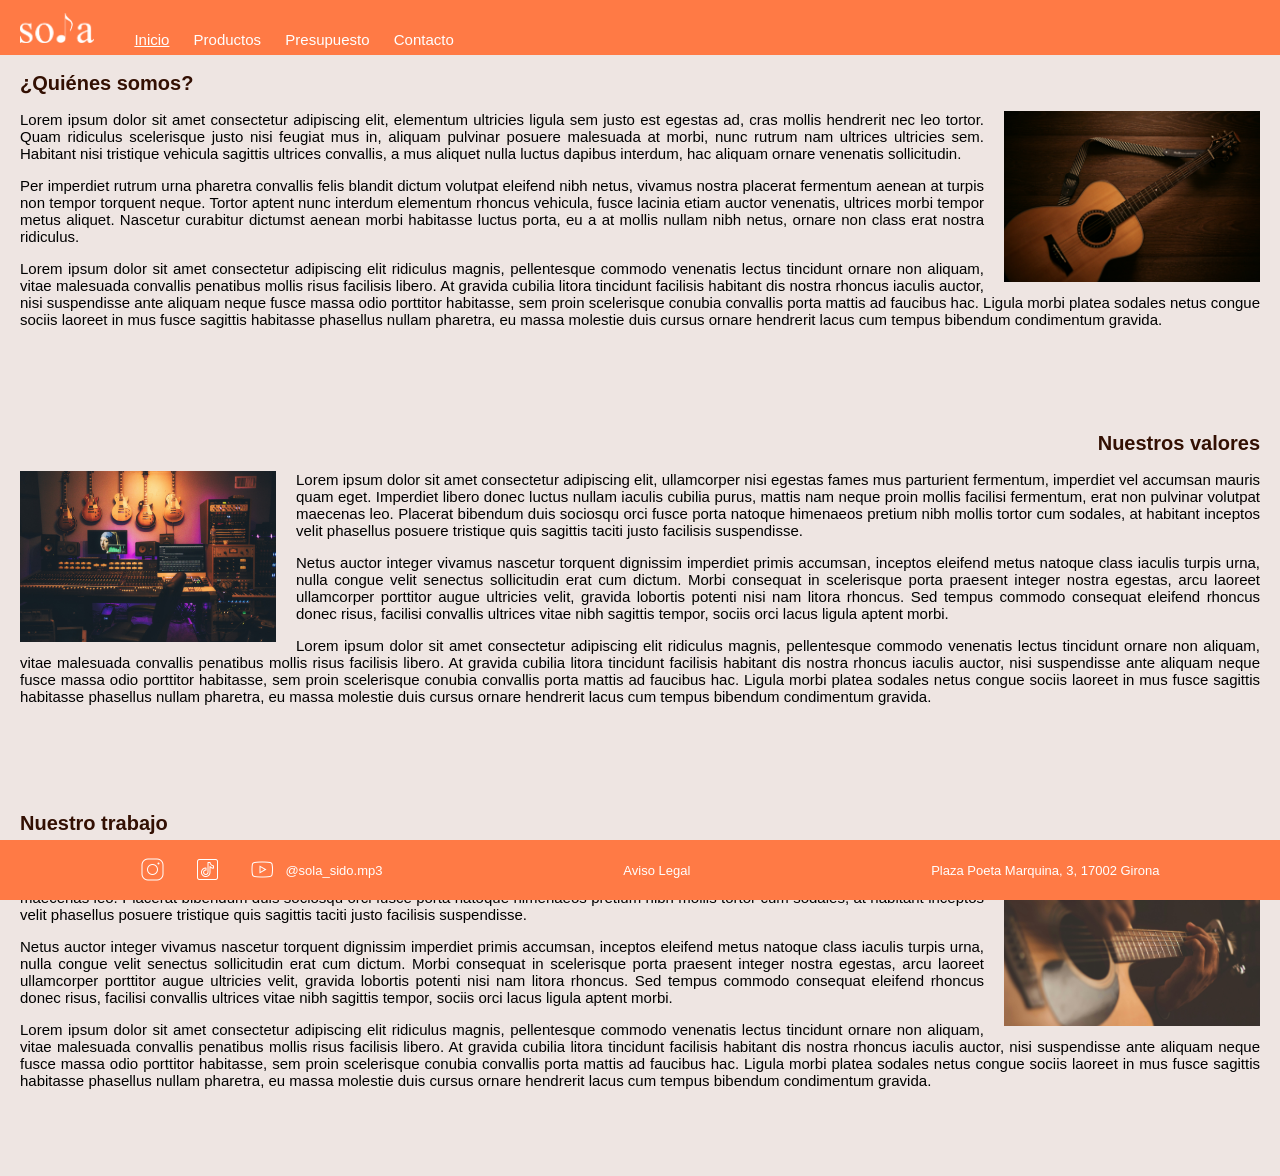
<file: index.html>
<!DOCTYPE html>
<!--Empezamos la pagina web-->
<html lang="es">

    <head>
        <!--Especificamos que en castellano, que es un trabajo final y de que trata, de una tienda de musica-->
        <meta charset="UTF-8">
        <meta name="lang" content="es"> 
        <meta name="description" content="trabajo final, tienda de musica"> 
        <meta name="robots" content="NOFOLLOW"> 
        <meta name="Author" content="Queralt Rives Fillat"> 
        <meta name="keywords" content="trabajo clase, tienda musica, guitarras, cuerdas, amplificadores"> 
        <meta name="revisit-after" content="2 days"> 
        <meta name="category" content="Prácticas"> 
        <link rel="stylesheet" type="text/css" href="./css/estilos.css"> 
        <title>Sola</title>
    </head>

    <body>
        <!--El menu de navegación es el mismo en todas las paginas, y marca con un subrallado la pagina actual con css-->
        <header>
            <img class="logo" src="./assets/imagenes/logos/sola_blanc.png" alt="Logo_sola">
            <nav>  
            <div class="div_menu">
                <!--Uso el current para indicar que es la pagina actual y que tenga un estilo distinto-->
                <span class="botonin"> 
                    <a href="#" class="current">Inicio</a> 
                </span> 
                <span class="boton"> 
                    <a href="./views/productos.html" class="div_menu">Productos</a> 
                </span>
                <span class="boton"> 
                    <a href="./views/presupuesto.html" class="div_menu">Presupuesto</a> 
                </span> 
                <span class="boton"> 
                    <a href="./views/contacto.html" class="div_menu">Contacto</a> 
                </span> 
             </div> 
        </nav> 
        </header>

        <!--Empezamos el contenido de la pagina principal, que contiene tres secciones y lorem ipsum para rellenar el contenido, las imagenes son de unsplash-->
        <div class="div-content">
            <article>
                <h1>¿Quiénes somos?</h1>
                <img class="imagen1" src="./assets/imagenes/inicio/de-an-sun-b57RqS-nQ1c-unsplash.jpg" alt="Guitarra anaranjada" title="Guitarra anaranjada sobre fondo de madera">
                <p class="texto_principal">Lorem ipsum dolor sit amet consectetur adipiscing elit, elementum ultricies ligula sem justo est egestas ad, cras mollis hendrerit nec leo tortor. Quam ridiculus scelerisque justo nisi feugiat mus in, aliquam pulvinar posuere malesuada at morbi, nunc rutrum nam ultrices ultricies sem. Habitant nisi tristique vehicula sagittis ultrices convallis, a mus aliquet nulla luctus dapibus interdum, hac aliquam ornare venenatis sollicitudin.</p><p class="texto_principal">Per imperdiet rutrum urna pharetra convallis felis blandit dictum volutpat eleifend nibh netus, vivamus nostra placerat fermentum aenean at turpis non tempor torquent neque. Tortor aptent nunc interdum elementum rhoncus vehicula, fusce lacinia etiam auctor venenatis, ultrices morbi tempor metus aliquet. Nascetur curabitur dictumst aenean morbi habitasse luctus porta, eu a at mollis nullam nibh netus, ornare non class erat nostra ridiculus.</p><p class="texto_principal">Lorem ipsum dolor sit amet consectetur adipiscing elit ridiculus magnis, pellentesque commodo venenatis lectus tincidunt ornare non aliquam, vitae malesuada convallis penatibus mollis risus facilisis libero. At gravida cubilia litora tincidunt facilisis habitant dis nostra rhoncus iaculis auctor, nisi suspendisse ante aliquam neque fusce massa odio porttitor habitasse, sem proin scelerisque conubia convallis porta mattis ad faucibus hac. Ligula morbi platea sodales netus congue sociis laoreet in mus fusce sagittis habitasse phasellus nullam pharetra, eu massa molestie duis cursus ornare hendrerit lacus cum tempus bibendum condimentum gravida.</p>
            </article>

            <br><br><br><br>

            <article> 
                <h2>Nuestros valores</h2>
                <img class="imagen2" src="./assets/imagenes/inicio/caught-in-joy-ptVBlniJi50-unsplash.jpg" alt="pared con guitarras" title="estudio de musica con guitarras en la pared">
                <p class="texto_principal">Lorem ipsum dolor sit amet consectetur adipiscing elit, ullamcorper nisi egestas fames mus parturient fermentum, imperdiet vel accumsan mauris quam eget. Imperdiet libero donec luctus nullam iaculis cubilia purus, mattis nam neque proin mollis facilisi fermentum, erat non pulvinar volutpat maecenas leo. Placerat bibendum duis sociosqu orci fusce porta natoque himenaeos pretium nibh mollis tortor cum sodales, at habitant inceptos velit phasellus posuere tristique quis sagittis taciti justo facilisis suspendisse.</p> <p class="texto_principal">Netus auctor integer vivamus nascetur torquent dignissim imperdiet primis accumsan, inceptos eleifend metus natoque class iaculis turpis urna, nulla congue velit senectus sollicitudin erat cum dictum. Morbi consequat in scelerisque porta praesent integer nostra egestas, arcu laoreet ullamcorper porttitor augue ultricies velit, gravida lobortis potenti nisi nam litora rhoncus. Sed tempus commodo consequat eleifend rhoncus donec risus, facilisi convallis ultrices vitae nibh sagittis tempor, sociis orci lacus ligula aptent morbi.</p><p class="texto_principal">Lorem ipsum dolor sit amet consectetur adipiscing elit ridiculus magnis, pellentesque commodo venenatis lectus tincidunt ornare non aliquam, vitae malesuada convallis penatibus mollis risus facilisis libero. At gravida cubilia litora tincidunt facilisis habitant dis nostra rhoncus iaculis auctor, nisi suspendisse ante aliquam neque fusce massa odio porttitor habitasse, sem proin scelerisque conubia convallis porta mattis ad faucibus hac. Ligula morbi platea sodales netus congue sociis laoreet in mus fusce sagittis habitasse phasellus nullam pharetra, eu massa molestie duis cursus ornare hendrerit lacus cum tempus bibendum condimentum gravida.</p> 
            </article>

            <br><br><br><br>

            <article> 
                <h3>Nuestro trabajo</h3>
                <img class="imagen1" src="./assets/imagenes/inicio/jefferson-santos-fCEJGBzAkrU-unsplash.jpg" alt="Persona tocando la guitarra" title="persona tocando la guitarra en un estudio de musica">
                <p class="texto_principal">Lorem ipsum dolor sit amet consectetur adipiscing elit, ullamcorper nisi egestas fames mus parturient fermentum, imperdiet vel accumsan mauris quam eget. Imperdiet libero donec luctus nullam iaculis cubilia purus, mattis nam neque proin mollis facilisi fermentum, erat non pulvinar volutpat maecenas leo. Placerat bibendum duis sociosqu orci fusce porta natoque himenaeos pretium nibh mollis tortor cum sodales, at habitant inceptos velit phasellus posuere tristique quis sagittis taciti justo facilisis suspendisse.</p> <p class="texto_principal">Netus auctor integer vivamus nascetur torquent dignissim imperdiet primis accumsan, inceptos eleifend metus natoque class iaculis turpis urna, nulla congue velit senectus sollicitudin erat cum dictum. Morbi consequat in scelerisque porta praesent integer nostra egestas, arcu laoreet ullamcorper porttitor augue ultricies velit, gravida lobortis potenti nisi nam litora rhoncus. Sed tempus commodo consequat eleifend rhoncus donec risus, facilisi convallis ultrices vitae nibh sagittis tempor, sociis orci lacus ligula aptent morbi.</p><p class="texto_principal">Lorem ipsum dolor sit amet consectetur adipiscing elit ridiculus magnis, pellentesque commodo venenatis lectus tincidunt ornare non aliquam, vitae malesuada convallis penatibus mollis risus facilisis libero. At gravida cubilia litora tincidunt facilisis habitant dis nostra rhoncus iaculis auctor, nisi suspendisse ante aliquam neque fusce massa odio porttitor habitasse, sem proin scelerisque conubia convallis porta mattis ad faucibus hac. Ligula morbi platea sodales netus congue sociis laoreet in mus fusce sagittis habitasse phasellus nullam pharetra, eu massa molestie duis cursus ornare hendrerit lacus cum tempus bibendum condimentum gravida.</p>
            </article> 
            
            <br><br><br><br>
        </div> 

        <!--La intencion con las redes sociales del pie de pagina es que puedas acceder des de los logotipos-->
        <footer>
            <div class="footer_container">
                <div class="footer_izquierda">
                    <a href="https://www.instagram.com/sola_sido.mp3?igsh=MXZkMW5qc3FvODJnbg==">
                        <img src="./assets/imagenes/logos/instagram_blanco.png" alt="Instagram logo" class="imagen_footer">
                    </a>
                    <a href="https://www.tiktok.com/@sola_sido.mp3?is_from_webapp=1&sender_device=pc">
                        <img src="./assets/imagenes/logos/tiktok_blanco.png" alt="Tiktok logo" class="imagen_footer">
                    </a>
                    <a href="https://youtube.com/@sola_sido.mp3?si=ydhQjJbHyw4cfzda">
                        <img src="./assets/imagenes/logos/youtube_blanco.png" alt="Youtube logo" class="imagen_footer">
                    </a>
                    <p>@sola_sido.mp3</p>
                </div>

                <div class="footer_centro">
                    <a href="../queralt_rives_trabajoHTML/views/aviso_legal.html" class="justifcado_centro">Aviso Legal</a>
                </div>

                <div class="justifcado_derecha">
                    <p class="justifcado_derecha">Plaza Poeta Marquina, 3, 17002 Girona</p>
                </div>
            </div>
        </footer>

    </body>

</html>
</file>
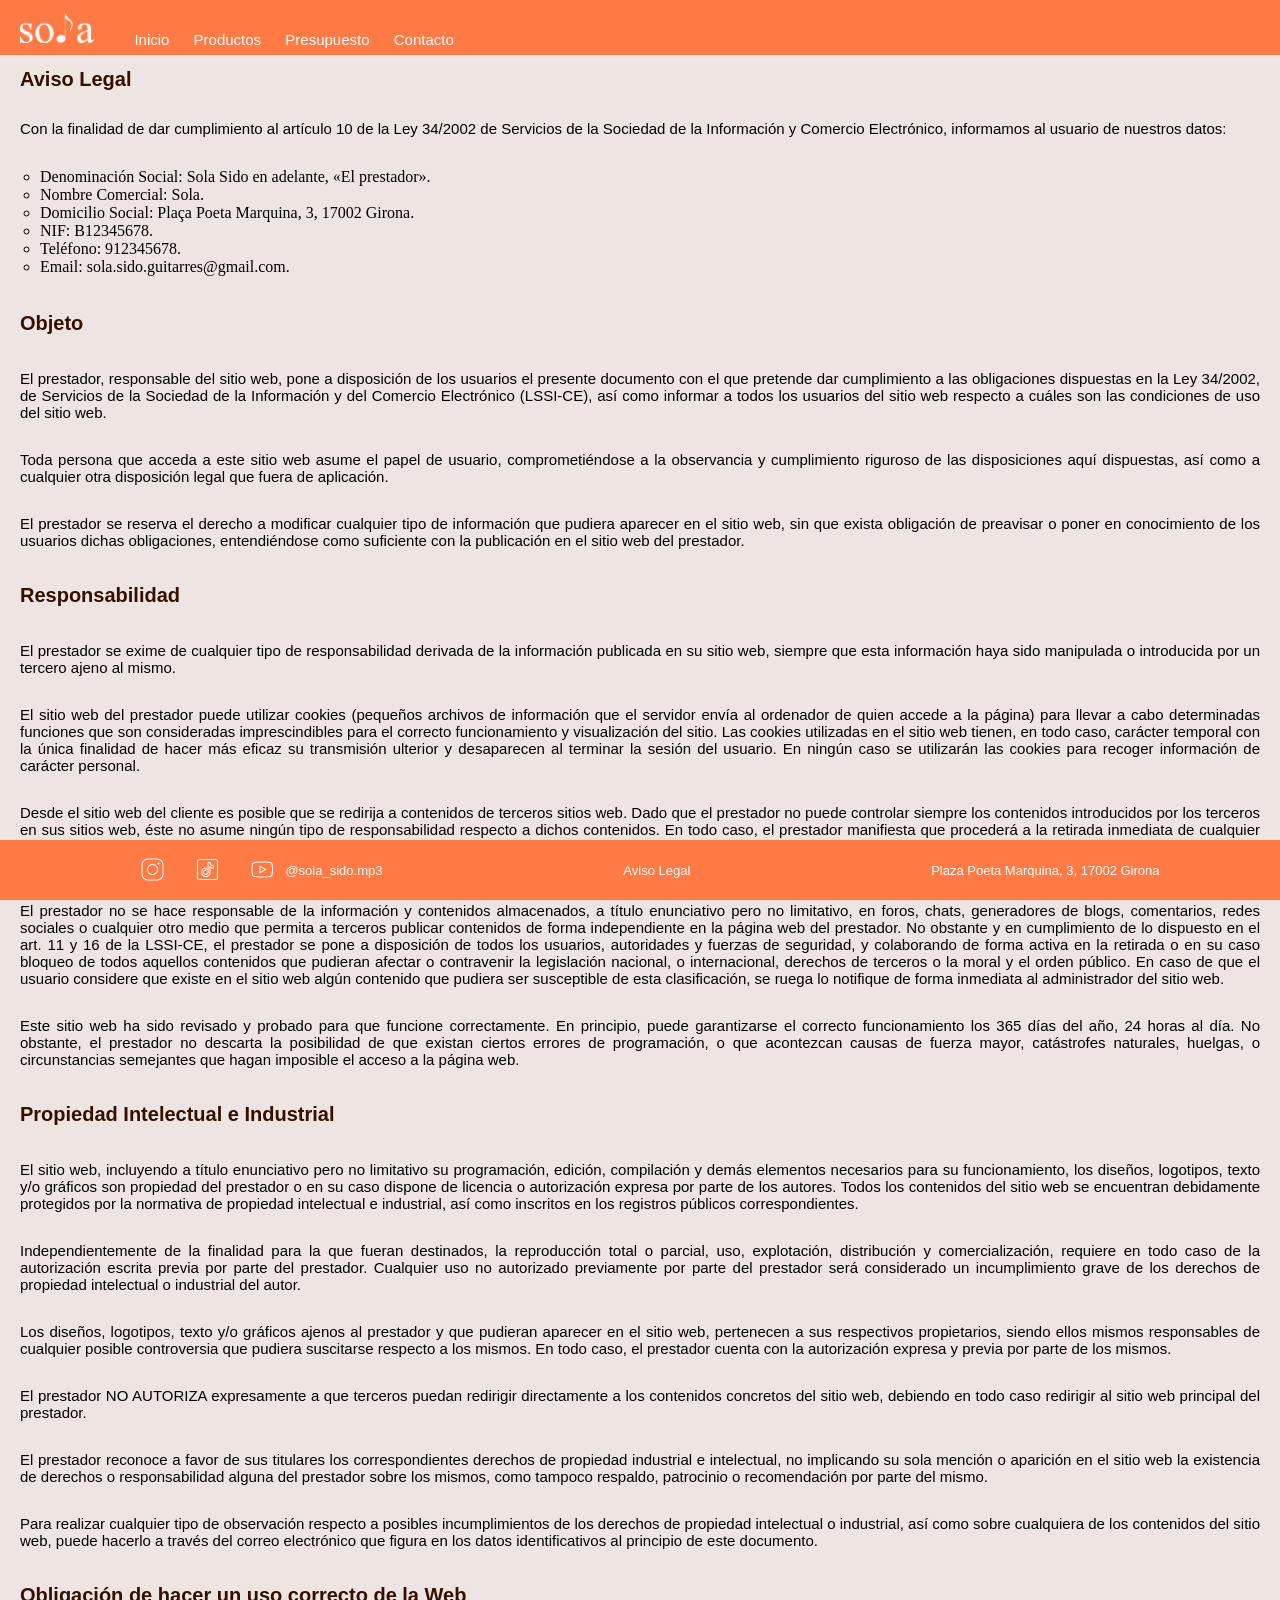
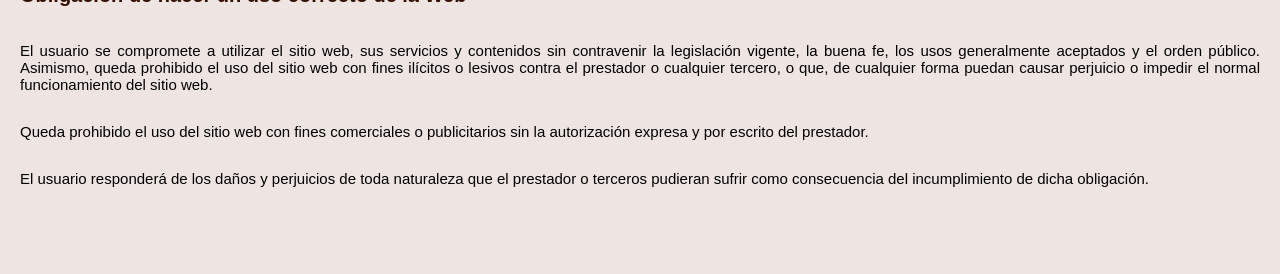
<file: views/aviso_legal.html>
<!DOCTYPE html>
<!--Empezamos el documento del aviso legal, no es real, es simplemente para que se pueda acceder como si lo fuera-->
<html lang="es">

    <head>
        <meta charset="UTF-8">
        <meta name="lang" content="es"> 
        <meta name="description" content="trabajo final, tienda de musica"> 
        <meta name="robots" content="NOFOLLOW"> 
        <meta name="Author" content="Queralt Rives Fillat"> 
        <meta name="keywords" content="trabajo clase, tienda musica, guitarras, cuerdas, amplificadores"> 
        <meta name="revisit-after" content="2 days"> 
        <meta name="category" content="Prácticas"> 
        <link rel="stylesheet" type="text/css" href="../css/estilos.css"> 
        <title>Sola</title>
    </head>

    <body>
        <!--El menu de navegación es el mismo solo que no marca la pagina actual ya que no pertenece al contenido de la pagina-->
        <header>
            <img class="logo" src="../assets/imagenes/logos/sola_blanc.png" alt="Logo_sola">
            <nav>  
            <div class="div_menu"> 
                <span class="boton"> 
                    <a href="../index.html" class="div_menu">Inicio</a> 
                </span> 
                <span class="boton"> 
                    <a href="productos.html" class="div_menu">Productos</a> 
                </span>
                <span class="boton"> 
                    <a href="presupuesto.html" class="div_menu">Presupuesto</a> 
                </span> 
                <span class="boton"> 
                    <a href="contacto.html" class="div_menu">Contacto</a> 
                </span> 
             </div> 
        </nav>
        </header>

            <!--El text de este aviso legal es copiado de un exemplo, no es real-->
            <h1>Aviso Legal</h1>
            <p class="texto_principal">Con la finalidad de dar cumplimiento al artículo 10 de la Ley 34/2002 de Servicios de la Sociedad de la Información y Comercio Electrónico, informamos al usuario de nuestros datos:</p>
                <ul style="list-style-type: circle;">
                    <li>Denominación Social: Sola Sido en adelante, «El prestador».</li>
                    <li>Nombre Comercial: Sola.</li>
                    <li>Domicilio Social: Plaça Poeta Marquina, 3, 17002 Girona.</li>
                    <li>NIF: B12345678.</li>
                    <li>Teléfono: 912345678.</li>
                    <li>Email: sola.sido.guitarres@gmail.com.</li>
                </ul>

            <h3>Objeto</h3>
            <p class="texto_principal">El prestador, responsable del sitio web, pone a disposición de los usuarios el presente documento con el que pretende dar cumplimiento a las obligaciones dispuestas en la Ley 34/2002, de Servicios de la Sociedad de la Información y del Comercio Electrónico (LSSI-CE), así como informar a todos los usuarios del sitio web respecto a cuáles son las condiciones de uso del sitio web.</p><p  class="texto_principal">Toda persona que acceda a este sitio web asume el papel de usuario, comprometiéndose a la observancia y cumplimiento riguroso de las disposiciones aquí dispuestas, así como a cualquier otra disposición legal que fuera de aplicación.</p><p class="texto_principal">El prestador se reserva el derecho a modificar cualquier tipo de información que pudiera aparecer en el sitio web, sin que exista obligación de preavisar o poner en conocimiento de los usuarios dichas obligaciones, entendiéndose como suficiente con la publicación en el sitio web del prestador.</p>
            <h3>Responsabilidad</h3>
            <p class="texto_principal">El prestador se exime de cualquier tipo de responsabilidad derivada de la información publicada en su sitio web, siempre que esta información haya sido manipulada o introducida por un tercero ajeno al mismo.</p><p  class="texto_principal">El sitio web del prestador puede utilizar cookies (pequeños archivos de información que el servidor envía al ordenador de quien accede a la página) para llevar a cabo determinadas funciones que son consideradas imprescindibles para el correcto funcionamiento y visualización del sitio. Las cookies utilizadas en el sitio web tienen, en todo caso, carácter temporal con la única finalidad de hacer más eficaz su transmisión ulterior y desaparecen al terminar la sesión del usuario. En ningún caso se utilizarán las cookies para recoger información de carácter personal.</p><p class="texto_principal">Desde el sitio web del cliente es posible que se redirija a contenidos de terceros sitios web. Dado que el prestador no puede controlar siempre los contenidos introducidos por los terceros en sus sitios web, éste no asume ningún tipo de responsabilidad respecto a dichos contenidos. En todo caso, el prestador manifiesta que procederá a la retirada inmediata de cualquier contenido que pudiera contravenir la legislación nacional o internacional, la moral o el orden público, procediendo a la retirada inmediata de la redirección a dicho sitio web, poniendo en conocimiento de las autoridades competentes el contenido en cuestión.</p><p class="texto_principal">El prestador no se hace responsable de la información y contenidos almacenados, a título enunciativo pero no limitativo, en foros, chats, generadores de blogs, comentarios, redes sociales o cualquier otro medio que permita a terceros publicar contenidos de forma independiente en la página web del prestador. No obstante y en cumplimiento de lo dispuesto en el art. 11 y 16 de la LSSI-CE, el prestador se pone a disposición de todos los usuarios, autoridades y fuerzas de seguridad, y colaborando de forma activa en la retirada o en su caso bloqueo de todos aquellos contenidos que pudieran afectar o contravenir la legislación nacional, o internacional, derechos de terceros o la moral y el orden público. En caso de que el usuario considere que existe en el sitio web algún contenido que pudiera ser susceptible de esta clasificación, se ruega lo notifique de forma inmediata al administrador del sitio web.</p><p class="texto_principal">Este sitio web ha sido revisado y probado para que funcione correctamente. En principio, puede garantizarse el correcto funcionamiento los 365 días del año, 24 horas al día. No obstante, el prestador no descarta la posibilidad de que existan ciertos errores de programación, o que acontezcan causas de fuerza mayor, catástrofes naturales, huelgas, o circunstancias semejantes que hagan imposible el acceso a la página web.</p>
            <h3>Propiedad Intelectual e Industrial</h3>
            <p class="texto_principal">El sitio web, incluyendo a título enunciativo pero no limitativo su programación, edición, compilación y demás elementos necesarios para su funcionamiento, los diseños, logotipos, texto y/o gráficos son propiedad del prestador o en su caso dispone de licencia o autorización expresa por parte de los autores. Todos los contenidos del sitio web se encuentran debidamente protegidos por la normativa de propiedad intelectual e industrial, así como inscritos en los registros públicos correspondientes.</p><p  class="texto_principal">Independientemente de la finalidad para la que fueran destinados, la reproducción total o parcial, uso, explotación, distribución y comercialización, requiere en todo caso de la autorización escrita previa por parte del prestador. Cualquier uso no autorizado previamente por parte del prestador será considerado un incumplimiento grave de los derechos de propiedad intelectual o industrial del autor.</p><p class="texto_principal">Los diseños, logotipos, texto y/o gráficos ajenos al prestador y que pudieran aparecer en el sitio web, pertenecen a sus respectivos propietarios, siendo ellos mismos responsables de cualquier posible controversia que pudiera suscitarse respecto a los mismos. En todo caso, el prestador cuenta con la autorización expresa y previa por parte de los mismos.</p><p class="texto_principal">El prestador NO AUTORIZA expresamente a que terceros puedan redirigir directamente a los contenidos concretos del sitio web, debiendo en todo caso redirigir al sitio web principal del prestador.</p><p class="texto_principal">El prestador reconoce a favor de sus titulares los correspondientes derechos de propiedad industrial e intelectual, no implicando su sola mención o aparición en el sitio web la existencia de derechos o responsabilidad alguna del prestador sobre los mismos, como tampoco respaldo, patrocinio o recomendación por parte del mismo.</p><p class="texto_principal">Para realizar cualquier tipo de observación respecto a posibles incumplimientos de los derechos de propiedad intelectual o industrial, así como sobre cualquiera de los contenidos del sitio web, puede hacerlo a través del correo electrónico que figura en los datos identificativos al principio de este documento.</p>
            <h3>Obligación de hacer un uso correcto de la Web</h3>
            <p class="texto_principal">El usuario se compromete a utilizar el sitio web, sus servicios y contenidos sin contravenir la legislación vigente, la buena fe, los usos generalmente aceptados y el orden público. Asimismo, queda prohibido el uso del sitio web con fines ilícitos o lesivos contra el prestador o cualquier tercero, o que, de cualquier forma puedan causar perjuicio o impedir el normal funcionamiento del sitio web.</p><p  class="texto_principal">Queda prohibido el uso del sitio web con fines comerciales o publicitarios sin la autorización expresa y por escrito del prestador.</p><p class="texto_principal">El usuario responderá de los daños y perjuicios de toda naturaleza que el prestador o terceros pudieran sufrir como consecuencia del incumplimiento de dicha obligación.</p>
            <br><br><br><br>
         
        <!--El pie de pagina es el mismo para todos y funciona en todas las paginas de esta web-->
        <footer>
            <div class="footer_container">
                <div class="footer_izquierda">
                    <a href="https://www.instagram.com/sola_sido.mp3?igsh=MXZkMW5qc3FvODJnbg==">
                        <img src="../assets/imagenes/logos/instagram_blanco.png" alt="Instagram logo" class="imagen_footer">
                    </a>
                    <a href="https://www.tiktok.com/@sola_sido.mp3?is_from_webapp=1&sender_device=pc">
                        <img src="../assets/imagenes/logos/tiktok_blanco.png" alt="Tiktok logo" class="imagen_footer">
                    </a>
                    <a href="https://youtube.com/@sola_sido.mp3?si=ydhQjJbHyw4cfzda">
                        <img src="../assets/imagenes/logos/youtube_blanco.png" alt="Youtube logo" class="imagen_footer">
                    </a>
                    <p>@sola_sido.mp3</p>
                </div>

                <div class="footer_centro">
                    <a href="../queralt_rives_trabajoHTML/views/aviso_legal.html" class="justifcado_centro">Aviso Legal</a>
                </div>

                <div class="justifcado_derecha">
                    <p class="justifcado_derecha">Plaza Poeta Marquina, 3, 17002 Girona</p>
                </div>
            </div>
        </footer>

    </body>
    
</html>
</file>
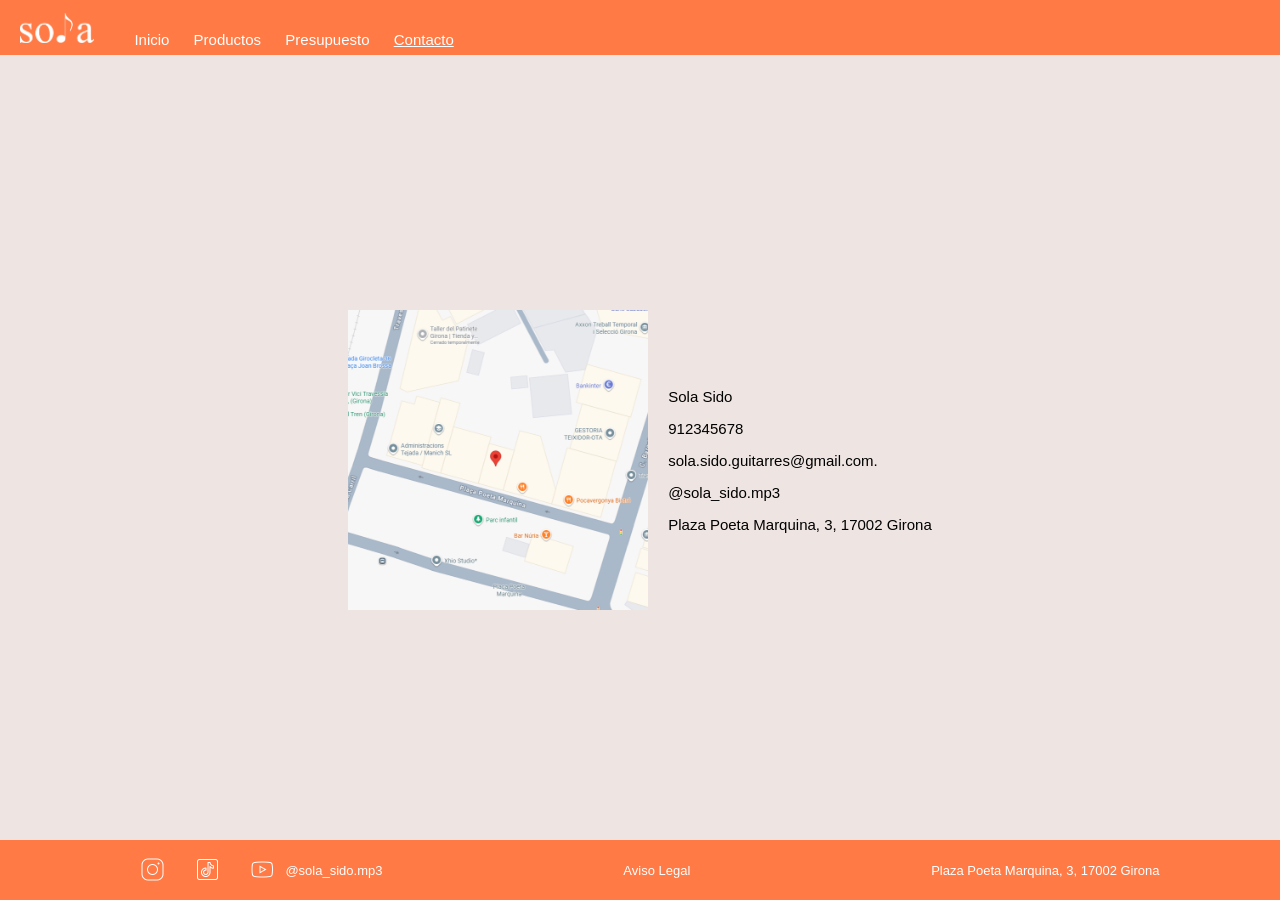
<file: views/contacto.html>
<!DOCTYPE html>
<!--Empezamos la pestaña de contacto-->
<html lang="es">
    
    <head>
        <meta charset="UTF-8">
        <meta name="lang" content="es"> 
        <meta name="description" content="trabajo final, tienda de musica"> 
        <meta name="robots" content="NOFOLLOW"> 
        <meta name="Author" content="Queralt Rives Fillat"> 
        <meta name="keywords" content="trabajo clase, tienda musica, guitarras, cuerdas, amplificadores"> 
        <meta name="revisit-after" content="2 days"> 
        <meta name="category" content="Prácticas"> 
        <link rel="stylesheet" type="text/css" href="../css/estilos.css"> 
        <title>Sola</title>
    </head>

    <body>
        <!--Indicamos que contacto es la pagina actual en el menu de navegación-->
        <header>
            <img class="logo" src="../assets/imagenes/logos/sola_blanc.png" alt="Logo_sola">
            <nav>  
            <div class="div_menu"> 
                <span class="boton"> 
                    <a href="../index.html" class="div_menu">Inicio</a> 
                </span> 
                <span class="boton"> 
                    <a href="productos.html" class="div_menu">Productos</a> 
                </span>
                <span class="boton"> 
                    <a href="presupuesto.html" class="div_menu">Presupuesto</a> 
                </span> 
                <span class="botonin"> 
                    <a href="contacto.html" class="current">Contacto</a> 
                </span> 
             </div> 
        </nav>

        </header>
            <!--Insertamos una imagen centrada con la ubicación y la información de contacto al lado-->
            <div class="contenedor_contacto">
                <div class="imagen4">
                    <img src="../assets/imagenes/ubicacion/ubicacion.png" alt="Ubicación" class="imagen4">
                </div>

                <div class="info_contacto">
                    <p>Sola Sido</p>
                    <p>912345678</p>
                    <p>sola.sido.guitarres@gmail.com.</p>
                    <p>@sola_sido.mp3</p>
                    <p>Plaza Poeta Marquina, 3, 17002 Girona</p>
                </div>
            </div>

        <!--Para terminar, el mismo pie de pagina que todas las pestañas-->
        <footer>
            <div class="footer_container">
                <div class="footer_izquierda">
                    <a href="https://www.instagram.com/sola_sido.mp3?igsh=MXZkMW5qc3FvODJnbg==">
                        <img src="../assets/imagenes/logos/instagram_blanco.png" alt="Instagram logo" class="imagen_footer">
                    </a>
                    <a href="https://www.tiktok.com/@sola_sido.mp3?is_from_webapp=1&sender_device=pc">
                        <img src="../assets/imagenes/logos/tiktok_blanco.png" alt="Tiktok logo" class="imagen_footer">
                    </a>
                    <a href="https://youtube.com/@sola_sido.mp3?si=ydhQjJbHyw4cfzda">
                        <img src="../assets/imagenes/logos/youtube_blanco.png" alt="Youtube logo" class="imagen_footer">
                    </a>
                    <p>@sola_sido.mp3</p>
                </div>

                <div class="footer_centro">
                    <a href="aviso_legal.html" class="justifcado_centro">Aviso Legal</a>
                </div>

                <div class="justifcado_derecha">
                    <p class="justifcado_derecha">Plaza Poeta Marquina, 3, 17002 Girona</p>
                </div>
            </div>
        </footer>

    </body>

</html>
</file>
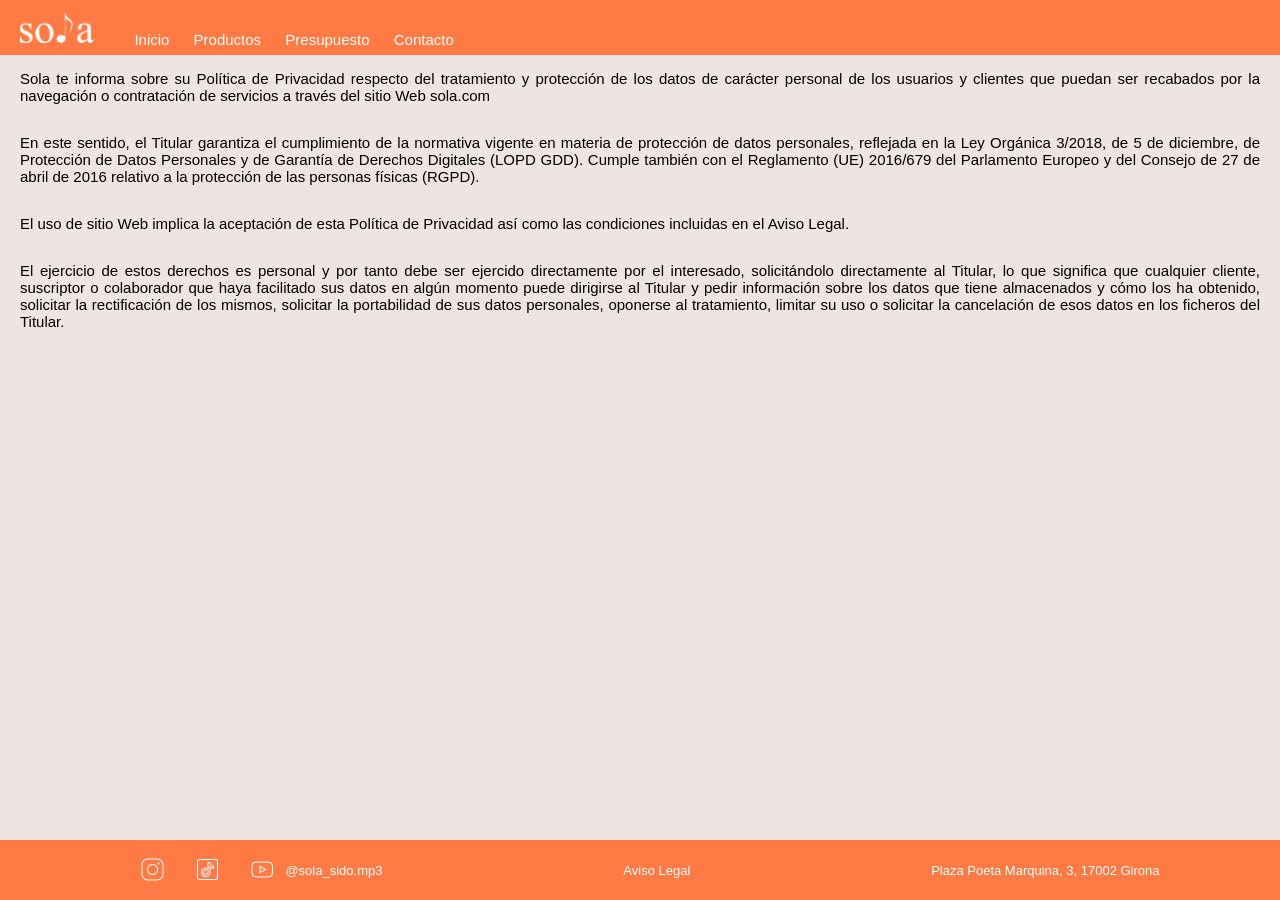
<file: views/politica_privacidad.html>
<!DOCTYPE html>
<!--Empezamos la pagina de politica de privacidad-->
<html lang="es">
    
    <head>
        <meta charset="UTF-8">
        <meta name="lang" content="es"> 
        <meta name="description" content="trabajo final, tienda de musica"> 
        <meta name="robots" content="NOFOLLOW"> 
        <meta name="Author" content="Queralt Rives Fillat"> 
        <meta name="keywords" content="trabajo clase, tienda musica, guitarras, cuerdas, amplificadores"> 
        <meta name="revisit-after" content="2 days"> 
        <meta name="category" content="Prácticas"> 
        <link rel="stylesheet" type="text/css" href="../css/estilos.css"> 
        <title>Sola</title>
    </head>

    <body>
        <!--En este caso tampoco marca la pagina actual en el menu de navegación ya que no es parte de este-->
        <header>
            <img class="logo" src="../assets/imagenes/logos/sola_blanc.png" alt="Logo_sola">
            <nav>  
            <div class="div_menu"> 
                <span class="boton"> 
                    <a href="../index.html" class="div_menu">Inicio</a> 
                </span> 
                <span class="boton"> 
                    <a href="productos.html" class="div_menu">Productos</a> 
                </span>
                <span class="boton"> 
                    <a href="presupuesto.html" class="div_menu">Presupuesto</a> 
                </span> 
                <span class="boton"> 
                    <a href="contacto.html" class="div_menu">Contacto</a> 
                </span> 
             </div> 
        </nav> 
        </header>

            <!--Este texto es copiado de un exemplo, no es real-->
            <p class="texto_principal">Sola te informa sobre su Política de Privacidad respecto del tratamiento y protección de los datos de carácter personal de los usuarios y clientes que puedan ser recabados por la navegación o contratación de servicios a través del sitio Web sola.com</p>
            <p class="texto_principal">En este sentido, el Titular garantiza el cumplimiento de la normativa vigente en materia de protección de datos personales, reflejada en la Ley Orgánica 3/2018, de 5 de diciembre, de Protección de Datos Personales y de Garantía de Derechos Digitales (LOPD GDD). Cumple también con el Reglamento (UE) 2016/679 del Parlamento Europeo y del Consejo de 27 de abril de 2016 relativo a la protección de las personas físicas (RGPD).</p>
            <p class="texto_principal">El uso de sitio Web implica la aceptación de esta Política de Privacidad así como las condiciones incluidas en el Aviso Legal.</p>
            <p class="texto_principal">El ejercicio de estos derechos es personal y por tanto debe ser ejercido directamente por el interesado, solicitándolo directamente al Titular, lo que significa que cualquier cliente, suscriptor o colaborador que haya facilitado sus datos en algún momento puede dirigirse al Titular y pedir información sobre los datos que tiene almacenados y cómo los ha obtenido, solicitar la rectificación de los mismos, solicitar la portabilidad de sus datos personales, oponerse al tratamiento, limitar su uso o solicitar la cancelación de esos datos en los ficheros del Titular.</p>

        <!--Terminamos con el pie de pagina que contienen todas las pestañas-->
        <footer>
            <div class="footer_container">
                <div class="footer_izquierda">
                    <a href="https://www.instagram.com/sola_sido.mp3?igsh=MXZkMW5qc3FvODJnbg==">
                        <img src="../assets/imagenes/logos/instagram_blanco.png" alt="Instagram logo" class="imagen_footer">
                    </a>
                    <a href="https://www.tiktok.com/@sola_sido.mp3?is_from_webapp=1&sender_device=pc">
                        <img src="../assets/imagenes/logos/tiktok_blanco.png" alt="Tiktok logo" class="imagen_footer">
                    </a>
                    <a href="https://youtube.com/@sola_sido.mp3?si=ydhQjJbHyw4cfzda">
                        <img src="../assets/imagenes/logos/youtube_blanco.png" alt="Youtube logo" class="imagen_footer">
                    </a>
                    <p>@sola_sido.mp3</p>
                </div>

                <div class="footer_centro">
                    <a href="aviso_legal.html" class="justifcado_centro">Aviso Legal</a>
                </div>

                <div class="justifcado_derecha">
                    <p class="justifcado_derecha">Plaza Poeta Marquina, 3, 17002 Girona</p>
                </div>
            </div>
        </footer>

    </body>

</html>
</file>
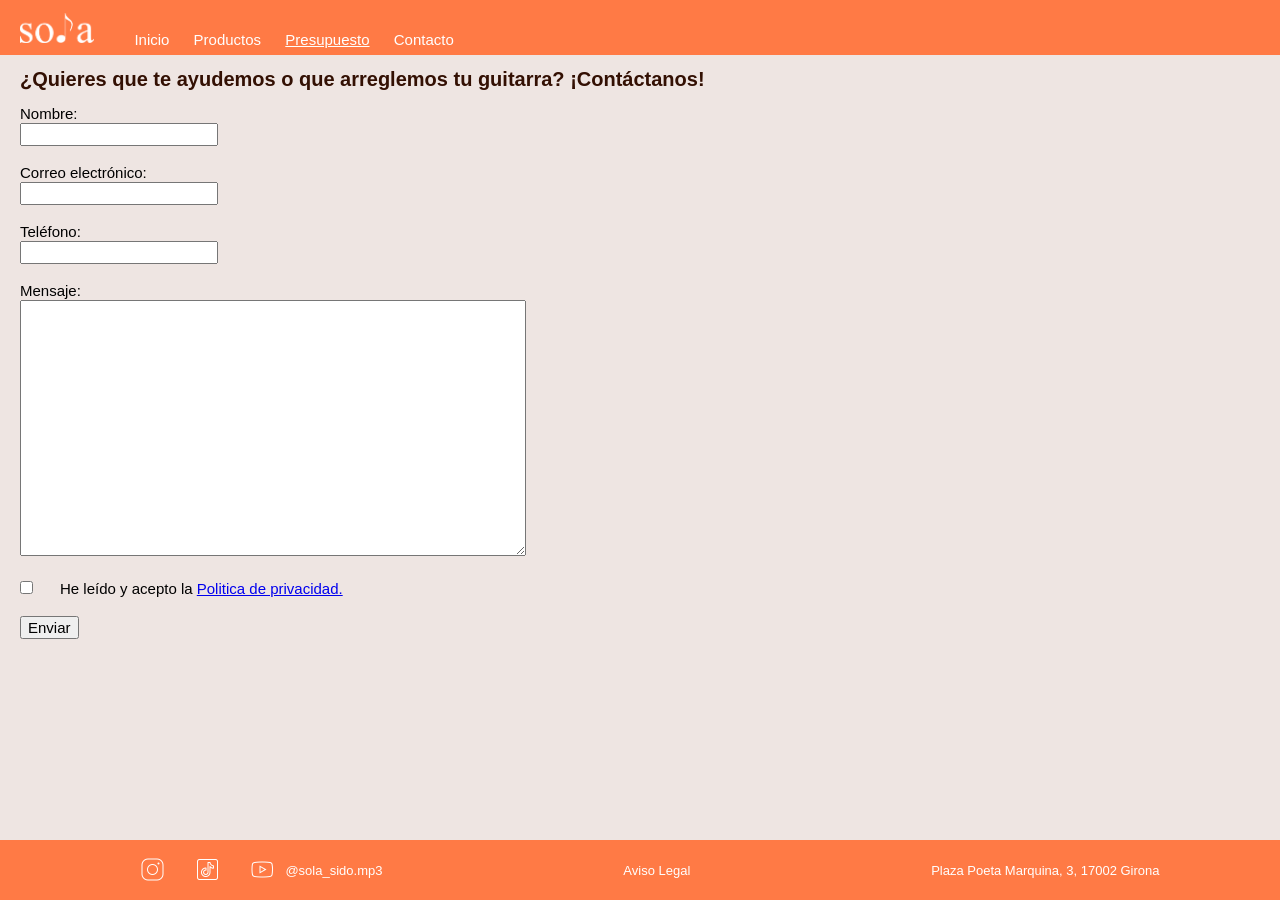
<file: views/presupuesto.html>
<!DOCTYPE html>
<!--Empezamos la pagina de presupuesto-->
<html lang="es">

    <head>
        <meta charset="UTF-8">
        <meta name="lang" content="es"> 
        <meta name="description" content="trabajo final, tienda de musica"> 
        <meta name="robots" content="NOFOLLOW"> 
        <meta name="Author" content="Queralt Rives Fillat"> 
        <meta name="keywords" content="trabajo clase, tienda musica, guitarras, cuerdas, amplificadores"> 
        <meta name="revisit-after" content="2 days"> 
        <meta name="category" content="Prácticas"> 
        <link rel="stylesheet" type="text/css" href="../css/estilos.css"> 
        <title>Sola</title>
    </head>

    <body>
        <!--Marcamos en el menu la opcion de presupuesto para indicar que es la pagina actual-->
        <header>
            <img class="logo" src="../assets/imagenes/logos/sola_blanc.png" alt="Logo_sola">
            <nav>  
            <div class="div_menu"> 
                <span class="boton"> 
                    <a href="../index.html" class="div_menu">Inicio</a> 
                </span> 
                <span class="boton"> 
                    <a href="productos.html" class="div_menu">Productos</a> 
                </span>
                <span class="botonin"> 
                    <a href="presupuesto.html" class="current">Presupuesto</a> 
                </span> 
                <span class="boton"> 
                    <a href="contacto.html" class="div_menu">Contacto</a> 
                </span> 
             </div> 
        </nav> 

        <!--En este caso el presupuesto se tratara de si se quiere pedir atencion personalizada o el mantenimiento de una guitarra-->
        </header>
            <h1>¿Quieres que te ayudemos o que arreglemos tu guitarra? ¡Contáctanos!</h1>
            <form name="presupuesto" method="post">
                <label for="nombre" class="texto_principal">Nombre:</label><br>
                <input type="text" class="texto_principal" id="nombre" name="nombre" required><br><br>

                <label for="email" class="texto_principal">Correo electrónico:</label><br>
                <input type="email" class="texto_principal" id="email" name="email" required><br><br>

                <label for="telefono" class="texto_principal">Teléfono:</label><br>
                <input type="tel" class="texto_principal" id="telefono" name="telefono" required><br><br>

                <label for="mensaje" class="texto_principal">Mensaje:</label><br>
                <textarea id="mensaje" class="mensaje" name="mensaje" rows="4" cols="50" required></textarea><br><br>

                <input type="checkbox" class="checkbox" id="aceptar_politica" name="politica_privacidad" required>
                <label for="aceptar_politica" class="texto_principal">
                    He leído y acepto la 
                    <a href="politica_privacidad.html">Politica de privacidad.</a>
                </label><br><br>

                <input type="submit" value="Enviar" class="texto_principal">
            </form>

        <!--El pie de pagina es el mismo para todas las pestañas-->
        <footer>
            <div class="footer_container">
                <div class="footer_izquierda">
                    <a href="https://www.instagram.com/sola_sido.mp3?igsh=MXZkMW5qc3FvODJnbg==">
                        <img src="../assets/imagenes/logos/instagram_blanco.png" alt="Instagram logo" class="imagen_footer">
                    </a>
                    <a href="https://www.tiktok.com/@sola_sido.mp3?is_from_webapp=1&sender_device=pc">
                        <img src="../assets/imagenes/logos/tiktok_blanco.png" alt="Tiktok logo" class="imagen_footer">
                    </a>
                    <a href="https://youtube.com/@sola_sido.mp3?si=ydhQjJbHyw4cfzda">
                        <img src="../assets/imagenes/logos/youtube_blanco.png" alt="Youtube logo" class="imagen_footer">
                    </a>
                    <p>@sola_sido.mp3</p>
                </div>

                <div class="footer_centro">
                    <a href="aviso_legal.html" class="justifcado_centro">Aviso Legal</a>
                </div>

                <div class="justifcado_derecha">
                    <p class="justifcado_derecha">Plaza Poeta Marquina, 3, 17002 Girona</p>
                </div>
            </div>
        </footer>

    </body>


</html>
</file>
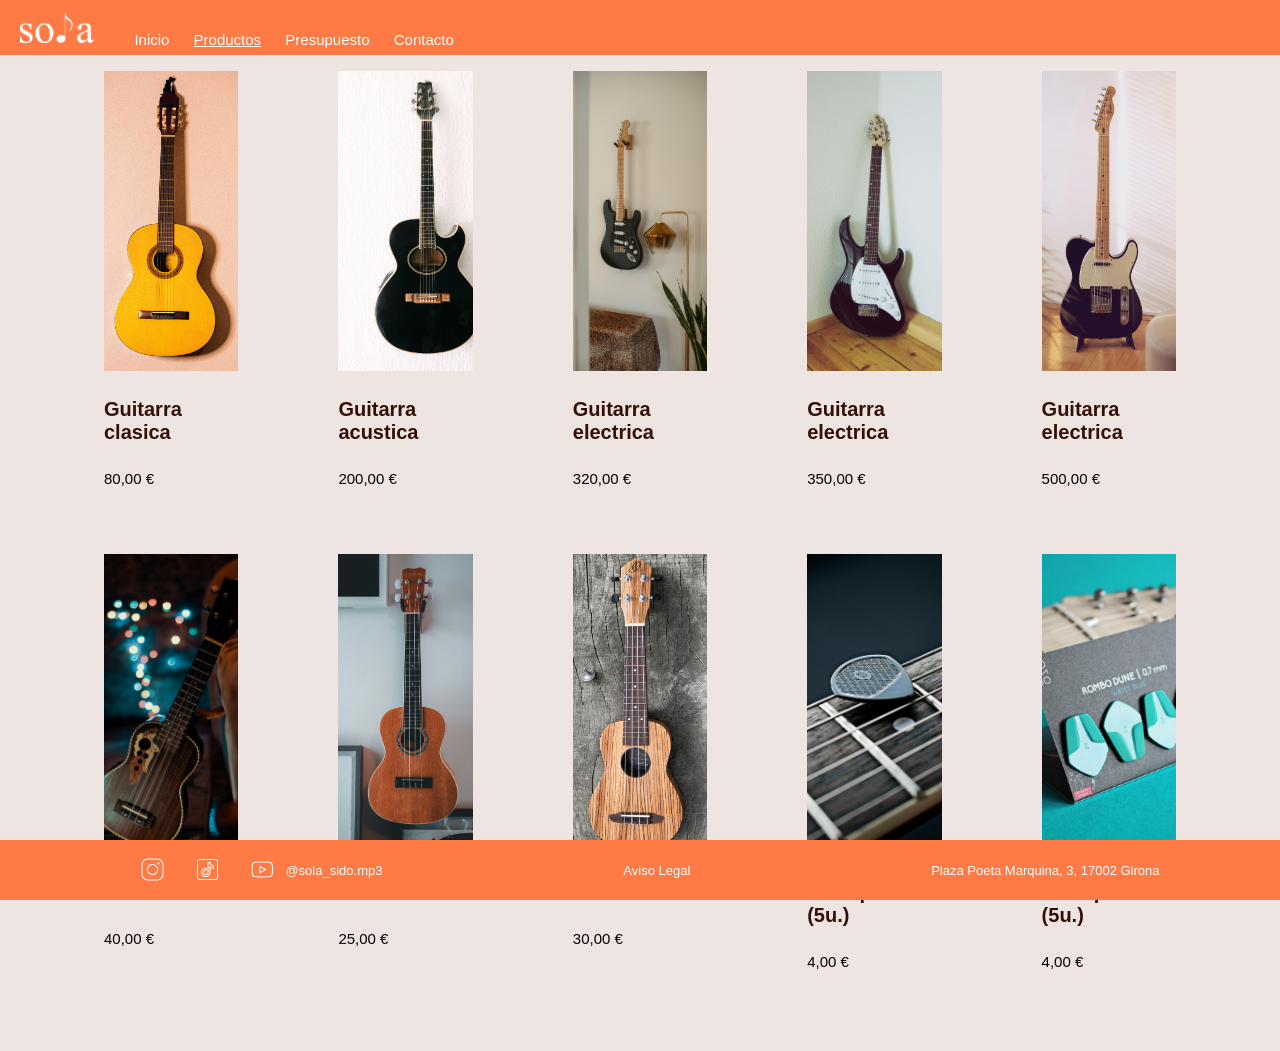
<file: views/productos.html>
<!DOCTYPE html>
<!--Empezamos la pestaña de productos-->
<html lang="es">

    <head>
        <meta charset="UTF-8">
        <meta name="lang" content="es"> 
        <meta name="description" content="trabajo final, tienda de musica"> 
        <meta name="robots" content="NOFOLLOW"> 
        <meta name="Author" content="Queralt Rives Fillat"> 
        <meta name="keywords" content="trabajo clase, tienda musica, guitarras, cuerdas, amplificadores"> 
        <meta name="revisit-after" content="2 days"> 
        <meta name="category" content="Prácticas"> 
        <link rel="stylesheet" type="text/css" href="../css/estilos.css"> 
        <title>Sola</title>
    </head>

    <body>
        <!--En este menu de navegación indicamos la pagina actual, la de productos-->
        <header>
            <img class="logo" src="../assets/imagenes/logos/sola_blanc.png" alt="Logo_sola">
            <nav>  
            <div class="div_menu"> 
                <span class="boton"> 
                    <a href="../index.html" class="div_menu">Inicio</a> 
                </span> 
                <span class="botonin"> 
                    <a href="productos.html" class="current">Productos</a> 
                </span>
                <span class="boton"> 
                    <a href="presupuesto.html" class="div_menu">Presupuesto</a> 
                </span> 
                <span class="boton"> 
                    <a href="contacto.html" class="div_menu">Contacto</a> 
                </span> 
             </div> 
        </nav> 
        </header>
            <!--Creamos una galeria de productos con su imagen, nombre y precio. Son todo productos falsos con imagenes de unsplash y pexels-->
            <div class="galeria_productos">

                <figure class="producto">
                    <img src="../assets/imagenes/productos/pexels-philboakye-3428498.jpg" alt="Guitarra clasica">
                    <figcaption class="info_producto">
                    <h4>Guitarra clasica</h4>
                    <p class="preu">80,00 €</p>
                    </figcaption>
                </figure>

                <figure class="producto">
                    <img src="../assets/imagenes/productos/pexels-brunocervera-20206679.jpg" alt="Guitarra acustica">
                    <figcaption class="info_producto">
                    <h4>Guitarra acustica</h4>
                    <p class="preu">200,00 €</p>
                    </figcaption>
                </figure>

                <figure class="producto">
                    <img src="../assets/imagenes/productos/pexels-amina-filkins-5425133.jpg" alt="Guitarra electrica">
                    <figcaption class="info_producto">
                    <h4>Guitarra electrica</h4>
                    <p class="preu">320,00 €</p>
                    </figcaption>
                </figure>

                <figure class="producto">
                    <img src="../assets/imagenes/productos/pexels-markusspiske-92069.jpg" alt="Guitarra electrica">
                    <figcaption class="info_producto">
                    <h4>Guitarra electrica</h4>
                    <p class="preu">350,00 €</p>
                    </figcaption>
                </figure>

                <figure class="producto">
                    <img src="../assets/imagenes/productos/pexels-8fonk-31092061.jpg" alt="Guitarra electrica">
                    <figcaption class="info_producto">
                    <h4>Guitarra electrica</h4>
                    <p class="preu">500,00 €</p>
                    </figcaption>
                </figure>

                <figure class="producto">
                    <img src="../assets/imagenes/productos/pexels-mustafa-ozturk-1404196-2772147.jpg" alt="Ukelele">
                    <figcaption class="info_producto">
                    <h4>Ukelele</h4>
                    <p class="preu">40,00 €</p>
                    </figcaption>
                </figure>

                <figure class="producto">
                    <img src="../assets/imagenes/productos/y-m-1TiyIFuIZdg-unsplash.jpg" alt="Ukelele">
                    <figcaption class="info_producto">
                    <h4>Ukelele</h4>
                    <p class="preu">25,00 €</p>
                    </figcaption>
                </figure>
            
                <figure class="producto">
                    <img src="../assets/imagenes/productos/johannes-weber-gCqI07-Fzp4-unsplash.jpg" alt="Ukelele">
                    <figcaption class="info_producto">
                    <h4>Ukelele</h4>
                    <p class="preu">30,00 €</p>
                    </figcaption>
                </figure>

                <figure class="producto">
                    <img src="../assets/imagenes/productos/pexels-rombo-1510555-14808408.jpg" alt="Pua">
                    <figcaption class="info_producto">
                    <h4>Pack puas (5u.)</h4>
                    <p class="preu">4,00 €</p>
                    </figcaption>
                </figure>
            
                <figure class="producto">
                    <img src="../assets/imagenes/productos/pexels-rombo-1510555-14992976.jpg" alt="Pua">
                    <figcaption class="info_producto">
                    <h4>Pack puas (5u.)</h4>
                    <p class="preu">4,00 €</p>
                    </figcaption>
                </figure>

            </div>

        <!--El pie de pagina es el mismo para todos-->
        <footer>
            <div class="footer_container">
                <div class="footer_izquierda">
                    <a href="https://www.instagram.com/sola_sido.mp3?igsh=MXZkMW5qc3FvODJnbg==">
                        <img src="../assets/imagenes/logos/instagram_blanco.png" alt="Instagram logo" class="imagen_footer">
                    </a>
                    <a href="https://www.tiktok.com/@sola_sido.mp3?is_from_webapp=1&sender_device=pc">
                        <img src="../assets/imagenes/logos/tiktok_blanco.png" alt="Tiktok logo" class="imagen_footer">
                    </a>
                    <a href="https://youtube.com/@sola_sido.mp3?si=ydhQjJbHyw4cfzda">
                        <img src="../assets/imagenes/logos/youtube_blanco.png" alt="Youtube logo" class="imagen_footer">
                    </a>
                    <p>@sola_sido.mp3</p>
                </div>

                <div class="footer_centro">
                    <a href="aviso_legal.html" class="justifcado_centro">Aviso Legal</a>
                </div>

                <div class="justifcado_derecha">
                    <p class="justifcado_derecha">Plaza Poeta Marquina, 3, 17002 Girona</p>
                </div>
            </div>
        </footer>

    </body>

</html>
</file>
<file: css/estilos.css>
header{
    /*Empezamos dandole estilo a la cabecera de la pagina*/
    height: 55px;
    font-family: Arial, Helvetica, sans-serif;
    font-size: 50px;
    display: flex;
    align-items: center;
    background-color: #ff7a45; /*El color de fondo es este naranja para aconseguir una web monocromatica*/
    position: sticky;
    top: 0;
    width: 100%;
    z-index: 1000; /*El numero de z-index es tan alto para poder mantener la cabecera siempre arriba del contenido*/
}

span{
    /*Damos estilo al menu de navegación*/
    height: 50px;
    width: 50px;
    font-family: Arial, Helvetica, sans-serif;
    font-size: 15px;
    text-align: center;
    color: white; /*Queremos que el texto sea blanco encima del fondo naranja*/
}

.logo{
    /*Es para darle dimension al logotipo, previamente hecho en inkscape, para darle tamaño y alineacion*/
    height: 30px;
    display: flex;
    align-items: left;
    margin-right: 40px;
    margin-left: 20px;
}

.div_menu{
    /*Es para darle estilo a los apartados del menu de navegacion*/
    color: white;
    text-decoration: none;
    cursor: pointer;
    word-spacing: 20px; /*Indicamos la separación para que el menu tenga mas espacio entre las palabras*/
}

.current{
    /*Damos estilo para indicar cual es la pagina actual en el menu*/
    color: white;
    text-decoration: underline; /*Indicamos la pagina actual con un subrallado simple*/
    cursor: pointer;
}

body{
    /*Damos forma a la base del body del html*/
    margin: 0;
    padding: 0;
    background-color: #eee5e2; /*Este color es para no hacer uso del blanco*/
    height: 100%;
    display: flex;
    flex-direction: column;
}

.div-content{
    /*Junto a los flex direction, le damos estructura a la web*/
    flex-grow: 1; 
}

h1{
    /*Indicamos como queremos que sea el titulo h1*/
    font-family: Arial, Helvetica, sans-serif;
    font-size: 20px;
    text-align: left;
    color: #331003; /*Este color como substitución del negro es para mantener la monocromia*/
    margin-left: 20px;
}

h2{
    /*Indicamos como queremos que sea el titulo h2*/
    font-family: Arial, Helvetica, sans-serif;
    font-size: 20px;
    text-align: right; /*En este caso queremos que este alineado a la derecha para el dinamismo de la pagina*/
    color: #331003;
    margin-right: 20px;
}

h3{
    /*Este es igual a el h1, en diferencia de que queremos que no lo detecte como titulo principal*/
    font-family: Arial, Helvetica, sans-serif;
    font-size: 20px;
    text-align: left;
    color: #331003;
    margin-left: 20px;
}

h4{
    /*Necesitabamos retirarle el margen para el buen funcionamiento en otra de las paginas*/
    font-family: Arial, Helvetica, sans-serif;
    font-size: 20px;
    text-align: left;
    color: #331003;
}

.texto_principal{
    /*Establecemos como queremos que se vea el texto predominante de la web*/
    font-family: Arial, Helvetica, sans-serif;
    font-size: 15px;
    text-align: justify;
    color: black; /*En caso del texto si le dejamos el color negro en vez de un naranja muy oscuro*/
    margin-left: 20px;
    margin-right: 20px;
}

.mensaje{
    /*Indicamos que la caja del mensaje de contacto queremos que sea mas grande*/
    font-family: Arial, Helvetica, sans-serif;
    font-size: 15px;
    text-align: justify;
    color: black;
    margin-left: 20px;
    margin-right: 20px;
    height: 250px;
    width: 500px;
}

.checkbox{
    margin-left: 20px;
    cursor: pointer; /*Queremos que salga el raton pointer al pasar por el checkbox*/
}

.imagen1{
    height: 20%;
    width: 20%;
    float: right; /*Queremos que el primer estilo de imagen se alinee a la derecha*/
    margin-left: 20px;
    margin-right: 20px;
}

.imagen2{
    height: 20%;
    width: 20%;
    float: left; /*Queremos que el segundo estilo de imagen se alinee a la izquierda*/
    margin-left: 20px;
    margin-right: 20px;
}

.galeria_productos{
    /*Damos estilo a la galeria de productos*/
    display: grid;
    width: 90%;
    grid-template-columns: repeat(auto-fit, minmax(200px, 1fr)); /*Queremos que se vea en formato galeria y se adapte a la pestaña*/
    gap: 20px;
    margin: auto;
    padding-bottom: 50px;
}

.producto img{
    /*Indicamos como queremos que se vea la imagen*/
    width: 100%;
    height: 300px;
    object-fit: cover; /*Esto es para que se ajuste el ancho sin distorsionar la imagen*/
    display: block;
}

.info_producto{
    /*Indicamos como queremos que se vea el texto del producto*/
    font-family: Arial, Helvetica, sans-serif;
    font-size: 15px;
    text-align: justify;
    color: black;
}

.contenedor_contacto{
    /*Damos forma al contenedor de contacto para que pueda estar centrado*/
    display: flex;
    align-items: center;
    justify-content: center;
    height: 90vh;
    margin: 0 auto;
}

.imagen4{
    /*Damos altura a la imagen para el contacto*/
    max-width: 100%;
    height: 300px;
    display: block;
}

.info_contacto{
    /*Damos estilo al texto de la pestaña de contacto*/
    font-family: Arial, Helvetica, sans-serif;
    font-size: 15px;
    text-align: left;
    color: black;
    margin-left: 20px;
}

footer{
    /*Damos estilo al pie de pagina*/
    height: 50px;
    font-family: Arial, Helvetica, sans-serif;
    font-size: 13px;
    color: white;
    text-decoration: none;
    background-color: #ff7a45; /*Queremos que sea del mismo estilo que la cabecera*/
    position: fixed;
    bottom: 0;
    width: 100%;
    padding-top: 10px;
}

.imagen_footer{
    /*Indicamos como queremos que se vean los logotipos de el pie de pagina*/
    height: 25px;
    width: 25px;
    margin-left: 20px;
    margin-right: 10px;
}

.footer_container{
    display: flex;
    justify-content: space-around; /*Queremos que los items esten centrados en el pie de pagina*/
    width: 100%;
    align-items: center;
}

.footer_izquierda{
    /*Queremos alinear el contenido del footer a la izquierda*/
    text-align: left;
    display: flex;
    align-items: center;
}

.footer_centro{
    /*Queremos alinear el contenido del footer al centro*/
    text-align: center;
}

.footer_derecho{
    /*Queremos alinear el contenido del footer a la derecha*/
    text-align: right;
}

footer a{
    /*Queremos que el texto del pie de pagina sea blanco sin decoraciones*/
    text-decoration: none;
    color: white;
}
</file>
